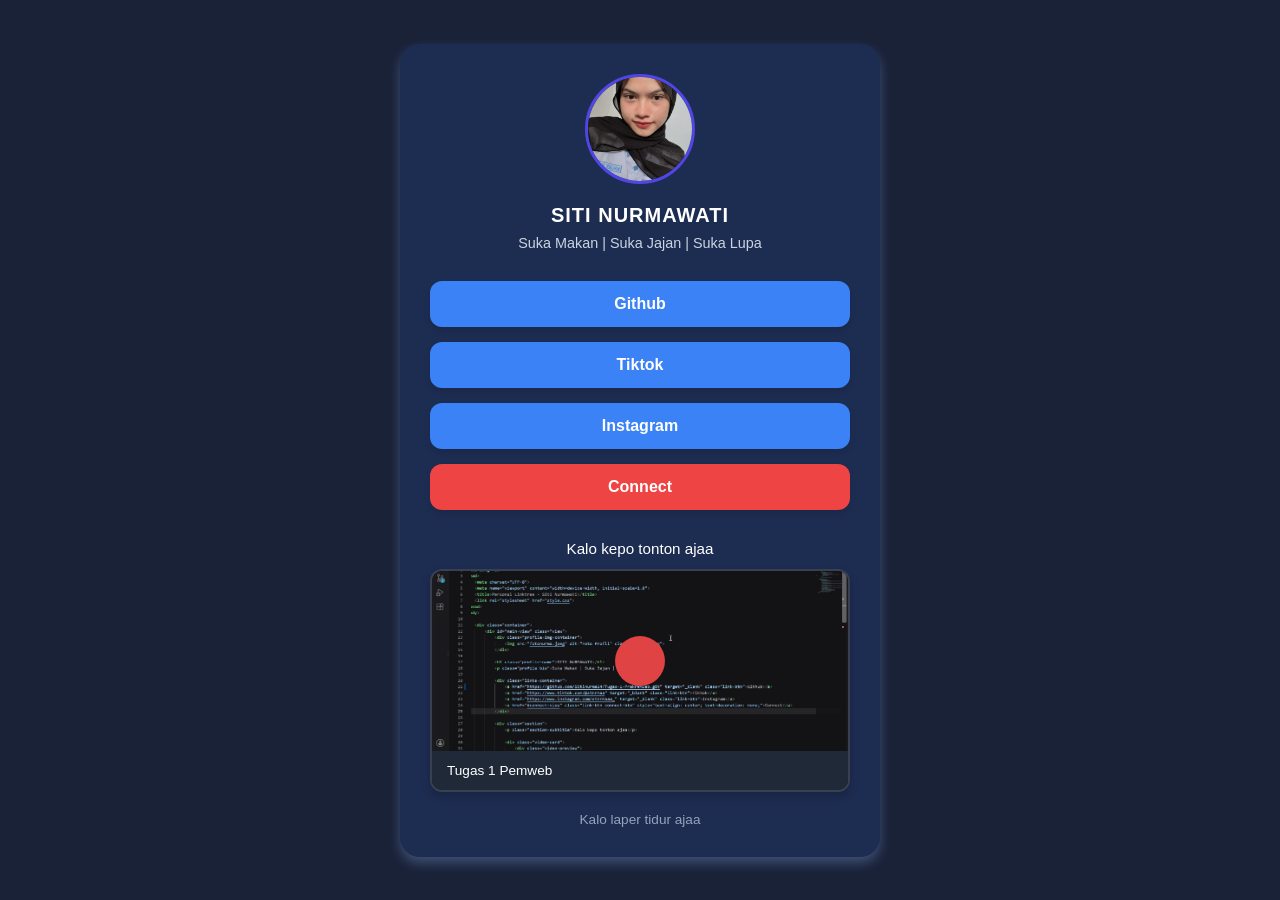
<file: index.html>
<!DOCTYPE html>
<html lang="id">
<head>
    <meta charset="UTF-8">
    <meta name="viewport" content="width=device-width, initial-scale=1.0">
    <title>Personal Linktree - Siti Nurmawati</title>
    <link rel="stylesheet" href="style.CSS">
</head>
<body>

    <div class="container">
        <div id="main-view" class="view">
            <div class="profile-img-container">
                <img src="fotonurma.jpeg" alt="Foto Profil" class="profile-img">
            </div>

            <h1 class="profile-name">SITI NURMAWATI</h1>
            <p class="profile-bio">Suka Makan | Suka Jajan | Suka Lupa</p>

            <div class="links-container">
                <a href="https://github.com/Sitinurma14/tugas1pemweb.git" target="_blank" class="link-btn">Github</a>
                <a href="https://www.tiktok.com/@stnrmaa" target="_blank" class="link-btn">Tiktok</a>
                <a href="https://www.instagram.com/stnrmaaa_" target="_blank" class="link-btn">Instagram</a>
                <a href="#connect-view" class="link-btn connect-btn" style="text-align: center; text-decoration: none;">Connect</a>
            </div>

            <div class="section">
                <p class="section-subtitle">Kalo kepo tonton ajaa</p>
                
                <div class="video-card">
                    <div class="video-preview">
                        <img src="sampulyt.png" alt="Video Cover">
                        <a href="https://youtu.be/umi33nQsWTU" target="_blank" class="play-btn"></a>
                    </div>
                    <div class="video-footer">
                        <span>Tugas 1 Pemweb</span>
                    </div>
                </div>

                <p class="footer-note">Kalo laper tidur ajaa</p>
            </div>
        </div>

    <div id="connect-view" class="view">
        <h2 class="connect-title">Let's Connect</h2>
            <div class="connect-card">
                <div class="connect-section">
                    <h3 class="connect-heading">About Me</h3>
                    <p class="connect-text">Saya merupakan mahasiswa Program Studi D3 Manajemen Informatika Universitas Lampung angkatan 2025. Saya lahir di Pesawaran pada 14 September 2006.</p>
                </div>

                <div class="connect-section">
                    <h3 class="connect-heading">Experience</h3>
                    <p class="connect-text">Selama menjalani perkuliahan, saya terlibat dalam berbagai kegiatan akademik, organisasi dan tugas kelompok yang melatih kemampuan bekerja sama, bertanggung jawab, serta mengatur waktu dengan baik.</p>
                </div>

                <div class="connect-section">
                    <h3 class="connect-heading">Organization</h3>
                    <p class="connect-text">Saya aktif dalam organisasi HIMAKOM dan UKM Forkom Bidikmisi KIPK Unila 2026 yang memberikan banyak pengalaman dan pembelajaran baru dalam berorganisasi.</p>
                </div>

                <div class="connect-section">
                    <h3 class="connect-heading">Skills</h3>
                    <p class="connect-text">Belajar berbicara di depan banyak orang, berdiskusi, menyampaikan pendapat dan udah sii kak itu aja hehe.</p>
                </div>
                <div class="connect-section"></div>
                    <h3 class="connect-heading">Contact</h3>
                    Whatsapp : <a href="https://wa.me/6285357902500"> LINK</a>
                    <br>
                    Email: <a href="mailto:sitinurmawati149@gmail.com">LINK</a>
            </div>
            <a href="#main-view" class="back-btn" >Kembali</a>
        <p class="footer-note">Dahh lah segituu ajaa</p>
    </div>
</body>
</html>
</file>
<file: style.CSS>
*{
    margin: 0;
    padding: 0;
    box-sizing: border-box;
    font-family: Arial, Helvetica, sans-serif;
}

html {
    scroll-behavior: smooth;
}

body {
    background-color: #1a2238; 
    color: #ffffff;
    display: flex;
    justify-content: center;
    align-items: center;
    min-height: 100vh;
    padding: 20px 0;
}

.container {
    width: 100%;
    margin: 0 auto;
    background-color: #1d2c51; 
    box-shadow: 0 6px 12px rgba(144, 187, 255, 0.3);
    border-radius: 20PX;
    max-width: 480px;
    padding: 30px;
}

.view {
    display: none;
}

#main-view {
    display: block;
}

body:has(#connect-view:target) #main-view {
    display: none;
}

body:has(#connect-view:target) #connect-view {
    display: block;
}

.profile-img-container {
    display: flex;
    justify-content: center;
    margin-bottom: 20px;
}

.profile-img {
    width: 110px;
    height: 110px;
    border-radius: 50%;
    object-fit: cover;
    border: 3px solid #4f46e5;
}

.profile-name {
    text-align: center;
    font-size: 1.25rem;
    font-weight: bold;
    letter-spacing: 1px;
    margin-bottom: 8px;
}

.profile-bio {
    text-align: center;
    font-size: 0.9rem;
    color: #cbd5e1;
    margin-bottom: 30px;
}

.links-container {
    display: flex;
    flex-direction: column;
    gap: 15px;
    margin-bottom: 30px;
}

.link-btn {
    display: block;
    width: 100%;
    padding: 14px;
    text-align: center;
    background-color: #3b82f6; 
    color: #ffffff;
    text-decoration: none;
    font-weight: 600;
    border-radius: 12px;
    border: none;
    cursor: pointer;
    box-shadow: 0 4px 6px rgba(0, 0, 0, 0.1);
    transition: all 0.3s ease;
}

.link-btn:hover {
    background-color: #2563eb;
    transform: translateY(-2px);
    box-shadow: 0 6px 12px rgba(59, 130, 246, 0.3);
}

.connect-btn {
    background-color: #ef4444; 
}

.connect-btn:hover {
    background-color: #dc2626;
    box-shadow: 0 6px 12px rgba(239, 68, 68, 0.3);
}

.section {
    text-align: center;
}

.section-subtitle {
    font-size: 0.95rem;
    font-weight: 500;
    margin-bottom: 12px;
}

.video-card {
    background-color: #111827;
    border: 2px solid #374151;
    border-radius: 12px;
    overflow: hidden;
    margin-bottom: 15px;
    box-shadow: 0 4px 10px rgba(0, 0, 0, 0.2);
}

.video-preview {
    position: relative;
    width: 100%;
    height: 180px;
}

.video-preview img {
    width: 100%;
    height: 100%;
    object-fit: cover;
}

.play-btn {
    position: absolute;
    top: 50%;
    left: 50%;
    transform: translate(-50%, -50%);
    background-color: #e04343;
    color: white;
    width: 50px;
    height: 50px;
    border-radius: 50%;
    display: flex;
    justify-content: center;
    align-items: center;
    font-size: 1.2rem;
    text-decoration: none;
    transition: transform 0.2s ease;
}

.play-btn:hover {
    transform: translate(-50%, -50%) scale(1.1);
}

.video-footer {
    display: flex;
    justify-content: space-between;
    align-items: center;
    padding: 12px 15px;
    background-color: #1f2937;
    font-size: 0.85rem;
}

.yt-link {
    color: #9ca3af;
    text-decoration: none;
    display: flex;
    align-items: center;
    gap: 5px;
    font-size: 0.8rem;
    transition: color 0.2s;
}

.yt-link:hover {
    color: #ffffff;
}

.footer-note {
    font-size: 0.85rem;
    color: #94a3b8;
    margin-top: 10px;
}

.connect-title {
    text-align: center;
    font-size: 1.5rem;
    font-weight: bold;
    margin-bottom: 20px;
}

.connect-card {
    background-color: #1e293b;
    border: 1px solid #334155;
    border-radius: 16px;
    padding: 25px;
    box-shadow: 0 10px 25px rgba(0, 0, 0, 0.3);
}

.connect-heading{
    color: #2c6fff;
}

.connect-text {
    font-size: 0.92rem;
    color: #e2e8f0;
    line-height: 1.5;
}

.back-btn {
    display: flex;
    justify-content: center;
    align-items: center;
    gap: 8px;
    width: 100%;
    padding: 12px;
    margin-top: 20px;
    background-color: #334155;
    color: #ffffff;
    border-radius: 10px;
    font-weight: 600;
    text-decoration: none;
    transition: background-color 0.2s;
}

.back-btn:hover {
    background-color: #475569;
}

.footer-note {
    margin-top: 20px;
    text-align: center;
}
</file>
